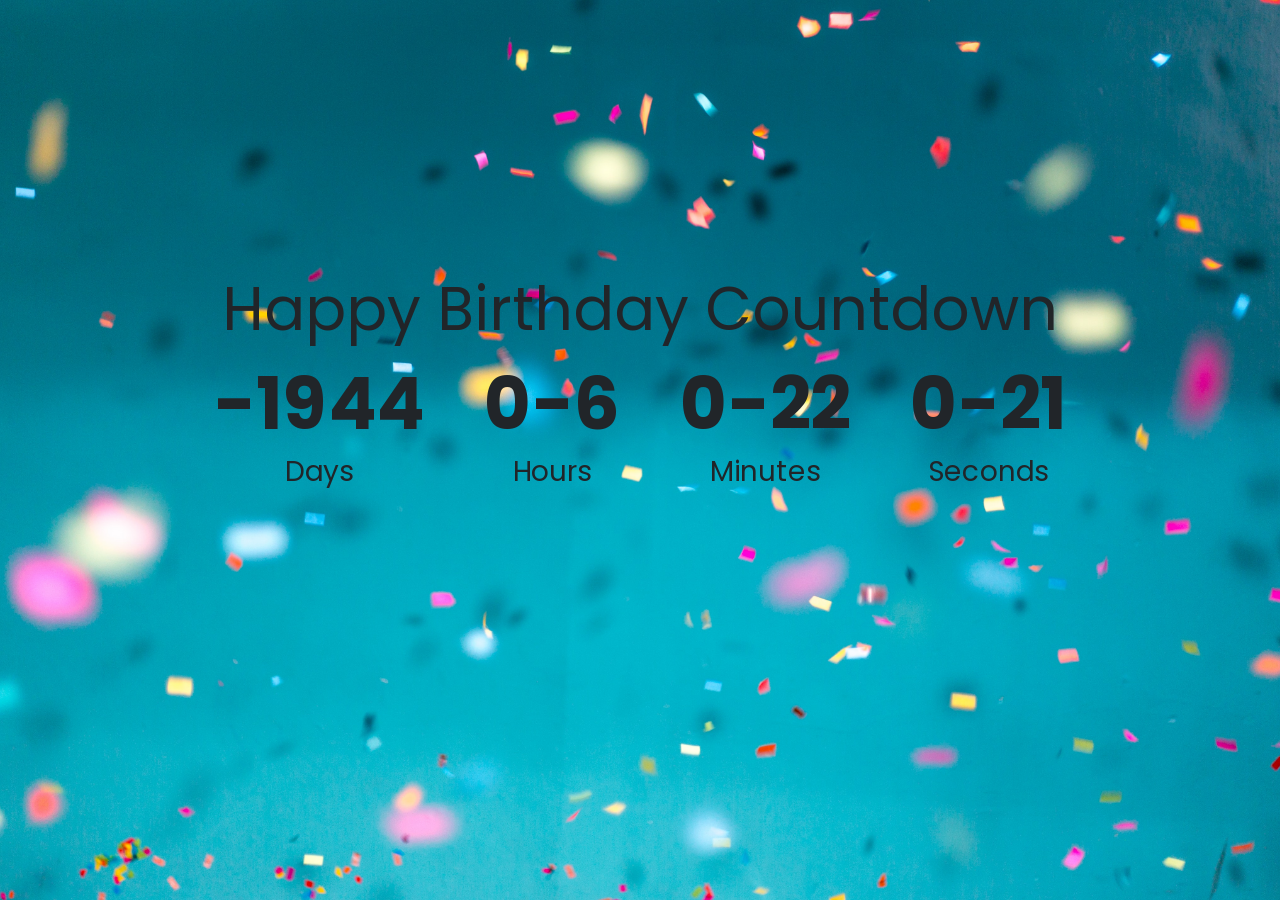
<file: index.html>
<!doctype html>
<html lang="en">
  <head>
    <!-- Required meta tags -->
    <meta charset="utf-8">
    <meta name="viewport" content="width=device-width, initial-scale=1">

    <!-- Bootstrap CSS -->
    <link href="https://cdn.jsdelivr.net/npm/bootstrap@5.0.1/dist/css/bootstrap.min.css" rel="stylesheet" integrity="sha384-+0n0xVW2eSR5OomGNYDnhzAbDsOXxcvSN1TPprVMTNDbiYZCxYbOOl7+AMvyTG2x" crossorigin="anonymous">

    <title>Countdown</title>
    <link rel="stylesheet" href="styles.css">
  </head>
  <body>


    <!-- Optional JavaScript; choose one of the two! -->

    <!-- Option 1: Bootstrap Bundle with Popper -->
    <script src="https://cdn.jsdelivr.net/npm/bootstrap@5.0.1/dist/js/bootstrap.bundle.min.js" integrity="sha384-gtEjrD/SeCtmISkJkNUaaKMoLD0//ElJ19smozuHV6z3Iehds+3Ulb9Bn9Plx0x4" crossorigin="anonymous"></script>

    <!-- Option 2: Separate Popper and Bootstrap JS -->
    <!--
    <script src="https://cdn.jsdelivr.net/npm/@popperjs/core@2.9.2/dist/umd/popper.min.js" integrity="sha384-IQsoLXl5PILFhosVNubq5LC7Qb9DXgDA9i+tQ8Zj3iwWAwPtgFTxbJ8NT4GN1R8p" crossorigin="anonymous"></script>
    <script src="https://cdn.jsdelivr.net/npm/bootstrap@5.0.1/dist/js/bootstrap.min.js" integrity="sha384-Atwg2Pkwv9vp0ygtn1JAojH0nYbwNJLPhwyoVbhoPwBhjQPR5VtM2+xf0Uwh9KtT" crossorigin="anonymous"></script>
    -->


        <h1>Happy Birthday Countdown</h1>
        <div id="countdown" class="countdown">
            <div class="time">
                <h2 id="days"></h2>
                <small>Days</small>
            </div>

            <div class="time">
                <h2 id="hours"></h2>
                <small>Hours</small>
            </div>

            <div class="time">
                <h2 id="minutes"></h2>
                <small>Minutes</small>
            </div>

            <div class="time">
                <h2 id="seconds"></h2>
                <small>Seconds</small>
            </div>

        </div>
        
        <script src="app.js"></script>
    
</body>
</html>
</file>
<file: styles.css>
@import url('https://fonts.googleapis.com/css2?family=Poppins:wght@600&display=swap');

*{
    box-sizing: border-box;
}

body{
    background-image: url("Images/Birthday\ img.jpg");
    background-repeat: no-repeat;
    background-size: cover;
    background-position: center center;
    height: 100vh;
    font-family: "Poppins",sans-serif;
    display: flex;
    flex-direction: column;
    align-items: center;
    justify-content: center;
    text-align: center;
    margin: 0;
    overflow: hidden;

}

h1{
    font-weight: normal;
    font-size: 60px;
    margin: -150px 0 40px;
}

.countdown{
    display: flex;
    transform: scale(2);
}

.time{
    display: flex;
    flex-direction: column;
    align-items: center;
    justify-content: center;
    margin: 15px;
}

.time h2{
    font-weight: bold;
    font-size: 36px;
    line-height: 1;
    margin: 0 0 5px;

}

@media(max-width:500px){
    h1{
        font-size: 45px;
    }
    .time{
        margin: 5px;
    }
    .time h2{
        font-size: 12px;
    }
    .time small{
        font-size: 10px;
    }
}
</file>
